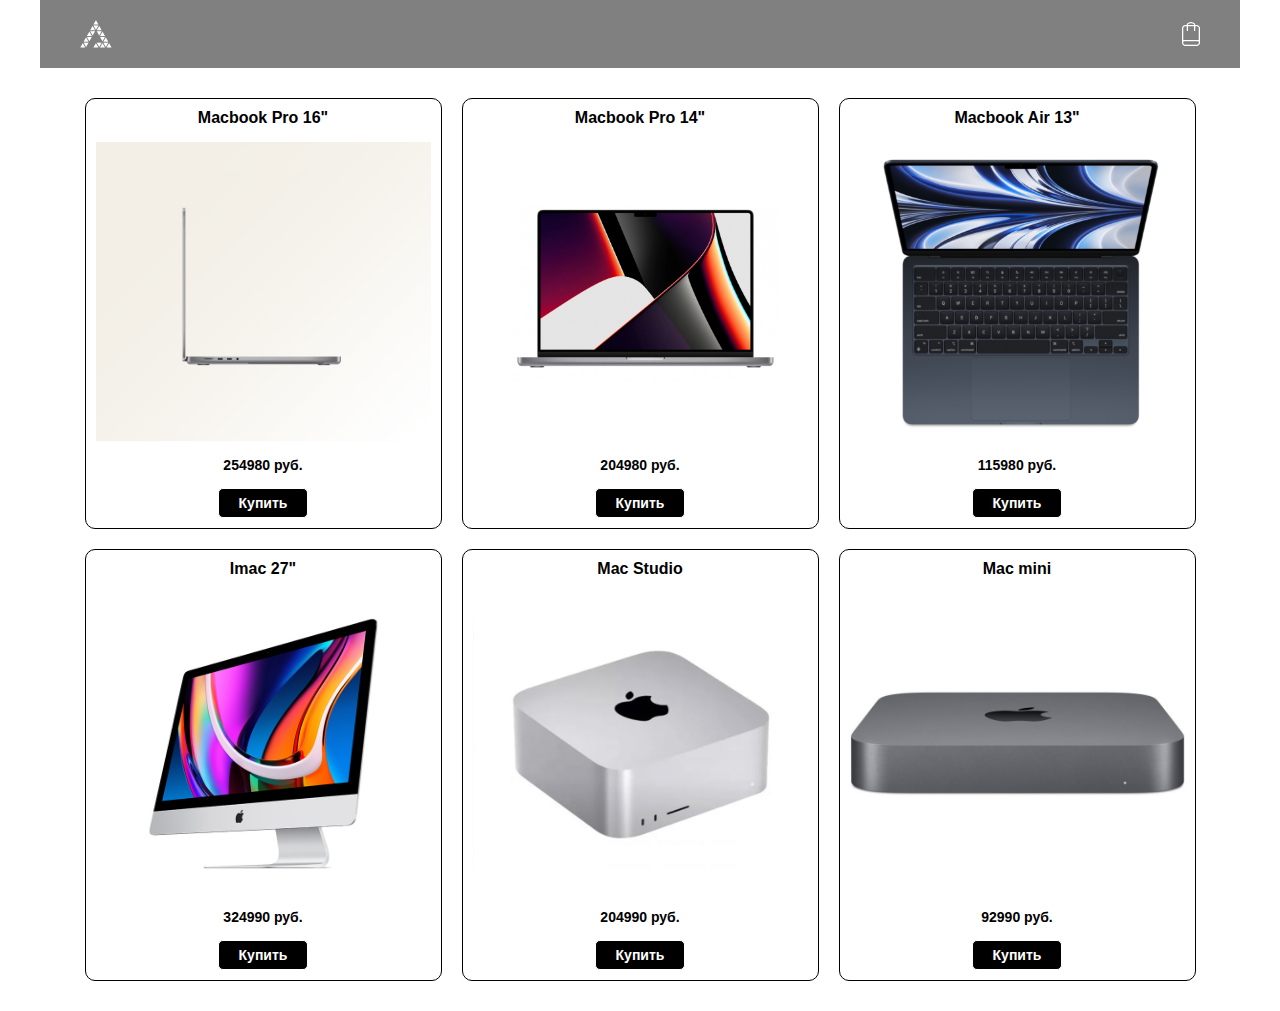
<file: Lesson 1/index.html>
<!DOCTYPE html>
<html lang="en">

<head>
    <meta charset="UTF-8">
    <meta http-equiv="X-UA-Compatible" content="IE=edge">
    <meta name="viewport" content="width=device-width, initial-scale=1.0">
    <link rel="stylesheet" href="css/normalize.css">
    <link rel="stylesheet" href="css/style.css">
    <title>WebStore</title>
</head>

<body>
    <header class="main-header">
        <a href="#" class="logo"></a>
        <button class="bag"></button>
    </header>
    <main class="main-content">
        <section class="products"></section>
    </main>
    <script src="js/app.js"></script>
</body>

</html>
</file>
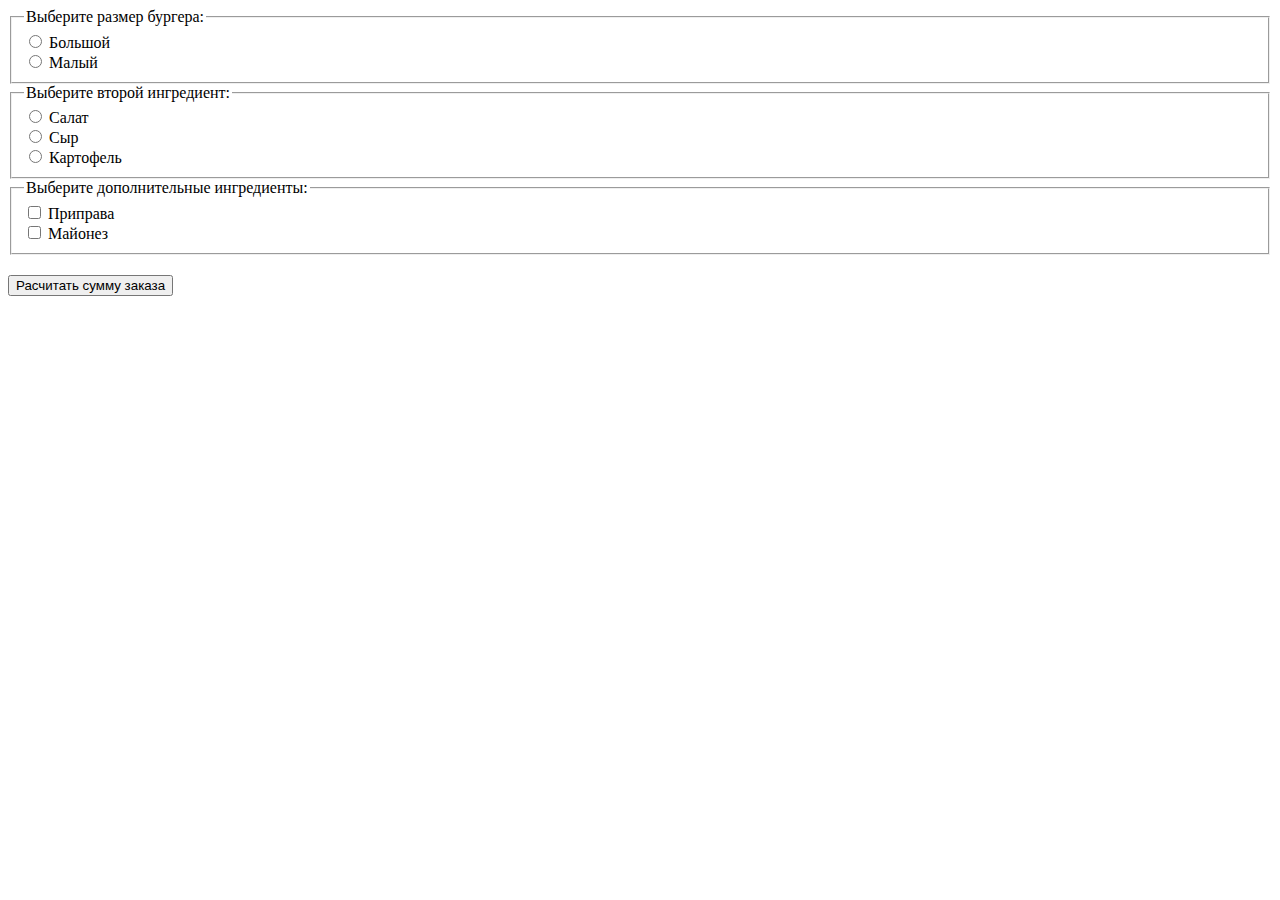
<file: Lesson 2/burger/index.html>
<!DOCTYPE html>
<html lang="en">

<head>
    <meta charset="UTF-8">
    <meta http-equiv="X-UA-Compatible" content="IE=edge">
    <meta name="viewport" content="width=device-width, initial-scale=1.0">
    <link rel="stylesheet" href="style.css">
    <title>Burger</title>
</head>

<body>
    <form action="">
        <fieldset>
            <legend>Выберите размер бургера:</legend>
            <input type="radio" name="size" id="size_1" value="big" required>
            <label for="size_1">Большой</label>
            <br>
            <input type="radio" name="size" id="size_2" value="small" required>
            <label for="size_2">Малый</label>
        </fieldset>
        <fieldset>
            <legend>Выберите второй ингредиент:</legend>
            <input type="radio" name="extra" id="extra_1" value="salad" required>
            <label for="extra_1">Салат</label>
            <br>
            <input type="radio" name="extra" id="extra_2" value="cheese" required>
            <label for="extra_2">Сыр</label>
            <br>
            <input type="radio" name="extra" id="extra_3" value="potato" required>
            <label for="extra_3">Картофель</label>
        </fieldset>
        <fieldset>
            <legend>Выберите дополнительные ингредиенты:</legend>
            <input type="checkbox" name="souse" id="souse_1" value="grass">
            <label for="souse_1">Приправа</label>
            <br>
            <input type="checkbox" name="souse" id="souse_2" value="mayou">
            <label for="souse_2">Майонез</label>
        </fieldset>
    </form>
    <button class="button">Расчитать сумму заказа</button>
    <div class="hidden">Сумма вашего заказа составляет: <span class="totalPrice"></span> руб.</div>
    <div class="hidden">Калорийность вашего заказа составляет: <span class="totalCalories"></span> ккал.</div>

    <script src="app.js"></script>
</body>

</html>
</file>
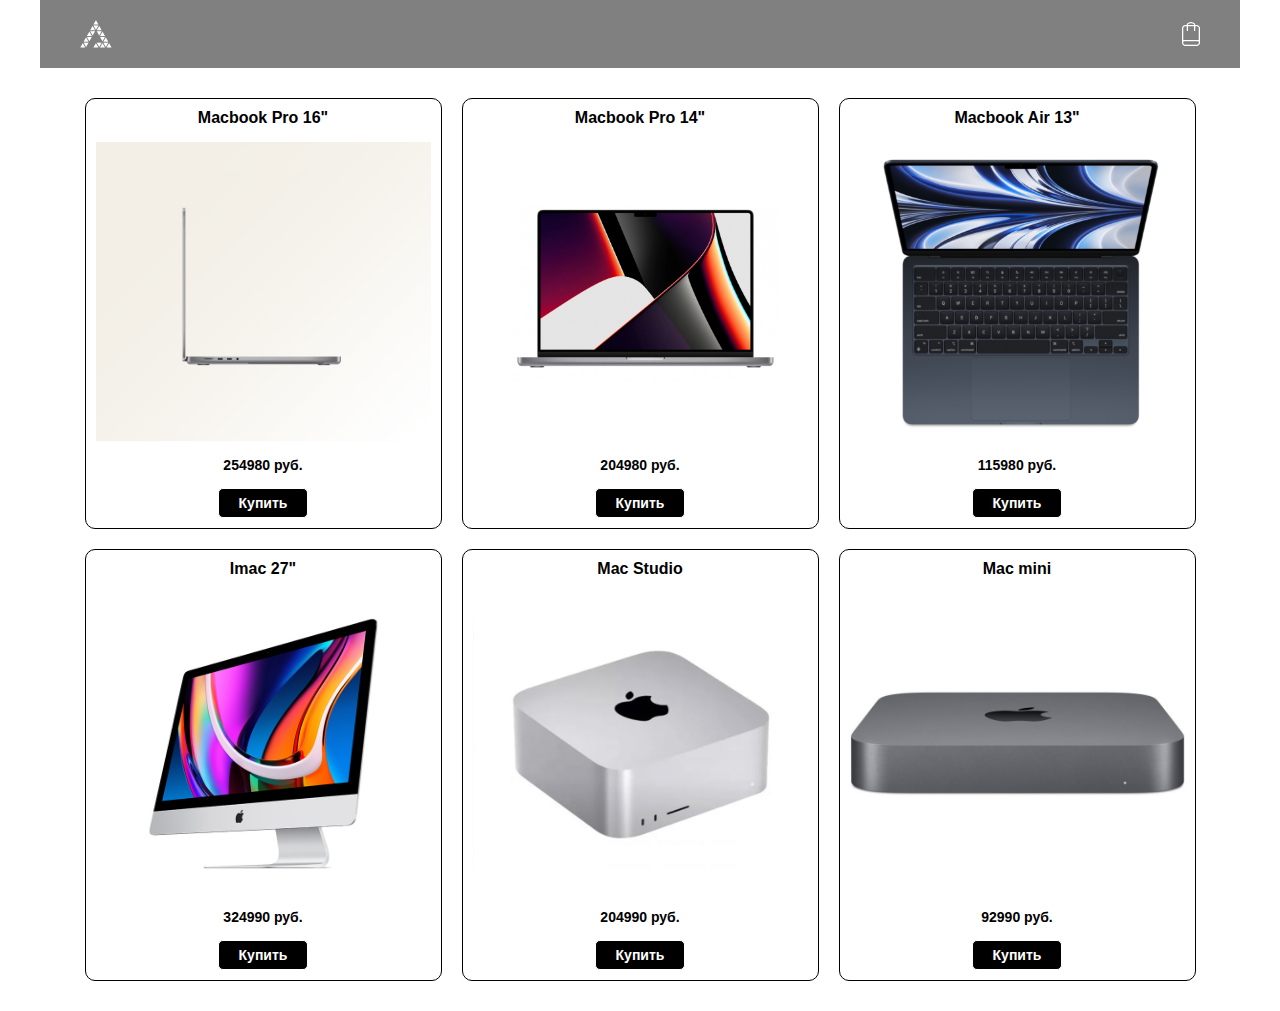
<file: Lesson 2/project/index.html>
<!DOCTYPE html>
<html lang="en">

<head>
    <meta charset="UTF-8">
    <meta http-equiv="X-UA-Compatible" content="IE=edge">
    <meta name="viewport" content="width=device-width, initial-scale=1.0">
    <link rel="stylesheet" href="css/normalize.css">
    <link rel="stylesheet" href="css/style.css">
    <title>WebStore</title>
</head>

<body>
    <header class="main-header">
        <a href="#" class="logo"></a>
        <button class="bag"></button>
    </header>
    <main class="main-content">
        <section class="products"></section>
    </main>
    <script src="js/products.js"></script>
</body>

</html>
</file>
<file: Lesson 1/css/style.css>
body {
    max-width: 1200px;
    margin: 0 auto;
}

/* Header */
.main-header{
    display: flex;
    flex-direction: row;
    justify-content: space-between;
    align-items: center;

    padding: 20px 40px;
    box-sizing: border-box;
    background-color: grey;

    position: relative;
}

.logo {
    display: block;
    width: 32px;
    height: 28px;
    background-image: url("../img/decorate/logo.png");
    background-size: contain;
    transition: 0.3s ease-in-out;
}

.bag {
    width: 18px;
    height: 24px;
    background-color: transparent;
    background-image: url("../img/decorate/bag.png");
    border: none;
    transition: 0.3s ease-in-out;
}

.logo:hover,
.bag:hover {
    transform: scale(1.1);
}

.logo:active,
.bag:active {
    transform: scale(1);
}

/* Карточки товаров */

.products {
    margin: 0;
    padding: 30px;
    box-sizing: border-box;

    display: flex;
    flex-direction: row;
    justify-content: center;
    align-content: center;
    flex-wrap: wrap;
    gap: 20px;
}

.product {
    max-width: 400px;
    display: flex;
    flex-direction: column;
    justify-content: flex-start;
    align-items: center;

    padding: 10px;
    box-sizing: border-box;

    border: 1px solid black;

    border-radius: 10px;
}

.product-name {
    font-family: Arial, Helvetica, sans-serif;
    font-size: 16px;
    font-weight: 700;
    text-align: center;

    margin: 0 0 15px 0;
}

.product-img {
    margin: 0 0 15px 0;
}

.product-price {
    font-family: Arial, Helvetica, sans-serif;
    font-size: 14px;
    font-weight: 600;
    text-align: center;

    margin: 0 0 15px 0;
}

.buyBtn {
    width: 90px;
    height: 30px;
    border-radius: 5px;

    font-family: Arial, Helvetica, sans-serif;
    font-size: 14px;
    font-weight: 600;
    text-align: center;
    color: #fff;

    background-color: black;
    border: 1px solid #fff;

    transition: 0.3s;
}

.buyBtn:hover {
    transform: scale(1.1);
}

.buyBtn:active {
    transform: scale(1);

    color: black;

    background-color: #fff;
    border: 1px solid black;
}
</file>
<file: Lesson 2/burger/style.css>
.button {
    margin: 20px 0;
}

.hidden {
    visibility: hidden;
}
</file>
<file: Lesson 2/project/css/style.css>
body {
    max-width: 1200px;
    margin: 0 auto;
}

/* Header */
.main-header{
    display: flex;
    flex-direction: row;
    justify-content: space-between;
    align-items: center;

    padding: 20px 40px;
    box-sizing: border-box;
    background-color: grey;

    position: relative;
}

.logo {
    display: block;
    width: 32px;
    height: 28px;
    background-image: url("../img/decorate/logo.png");
    background-size: contain;
    transition: 0.3s ease-in-out;
}

.bag {
    width: 18px;
    height: 24px;
    background-color: transparent;
    background-image: url("../img/decorate/bag.png");
    border: none;
    transition: 0.3s ease-in-out;
}

.logo:hover,
.bag:hover {
    transform: scale(1.1);
}

.logo:active,
.bag:active {
    transform: scale(1);
}

/* Карточки товаров */

.products {
    margin: 0;
    padding: 30px;
    box-sizing: border-box;

    display: flex;
    flex-direction: row;
    justify-content: center;
    align-content: center;
    flex-wrap: wrap;
    gap: 20px;
}

.product {
    max-width: 400px;
    display: flex;
    flex-direction: column;
    justify-content: flex-start;
    align-items: center;

    padding: 10px;
    box-sizing: border-box;

    border: 1px solid black;

    border-radius: 10px;
}

.product-name {
    font-family: Arial, Helvetica, sans-serif;
    font-size: 16px;
    font-weight: 700;
    text-align: center;

    margin: 0 0 15px 0;
}

.product-img {
    margin: 0 0 15px 0;
}

.product-price {
    font-family: Arial, Helvetica, sans-serif;
    font-size: 14px;
    font-weight: 600;
    text-align: center;

    margin: 0 0 15px 0;
}

.buyBtn {
    width: 90px;
    height: 30px;
    border-radius: 5px;

    font-family: Arial, Helvetica, sans-serif;
    font-size: 14px;
    font-weight: 600;
    text-align: center;
    color: #fff;

    background-color: black;
    border: 1px solid #fff;

    transition: 0.3s;
}

.buyBtn:hover {
    transform: scale(1.1);
}

.buyBtn:active {
    transform: scale(1);

    color: black;

    background-color: #fff;
    border: 1px solid black;
}
</file>
